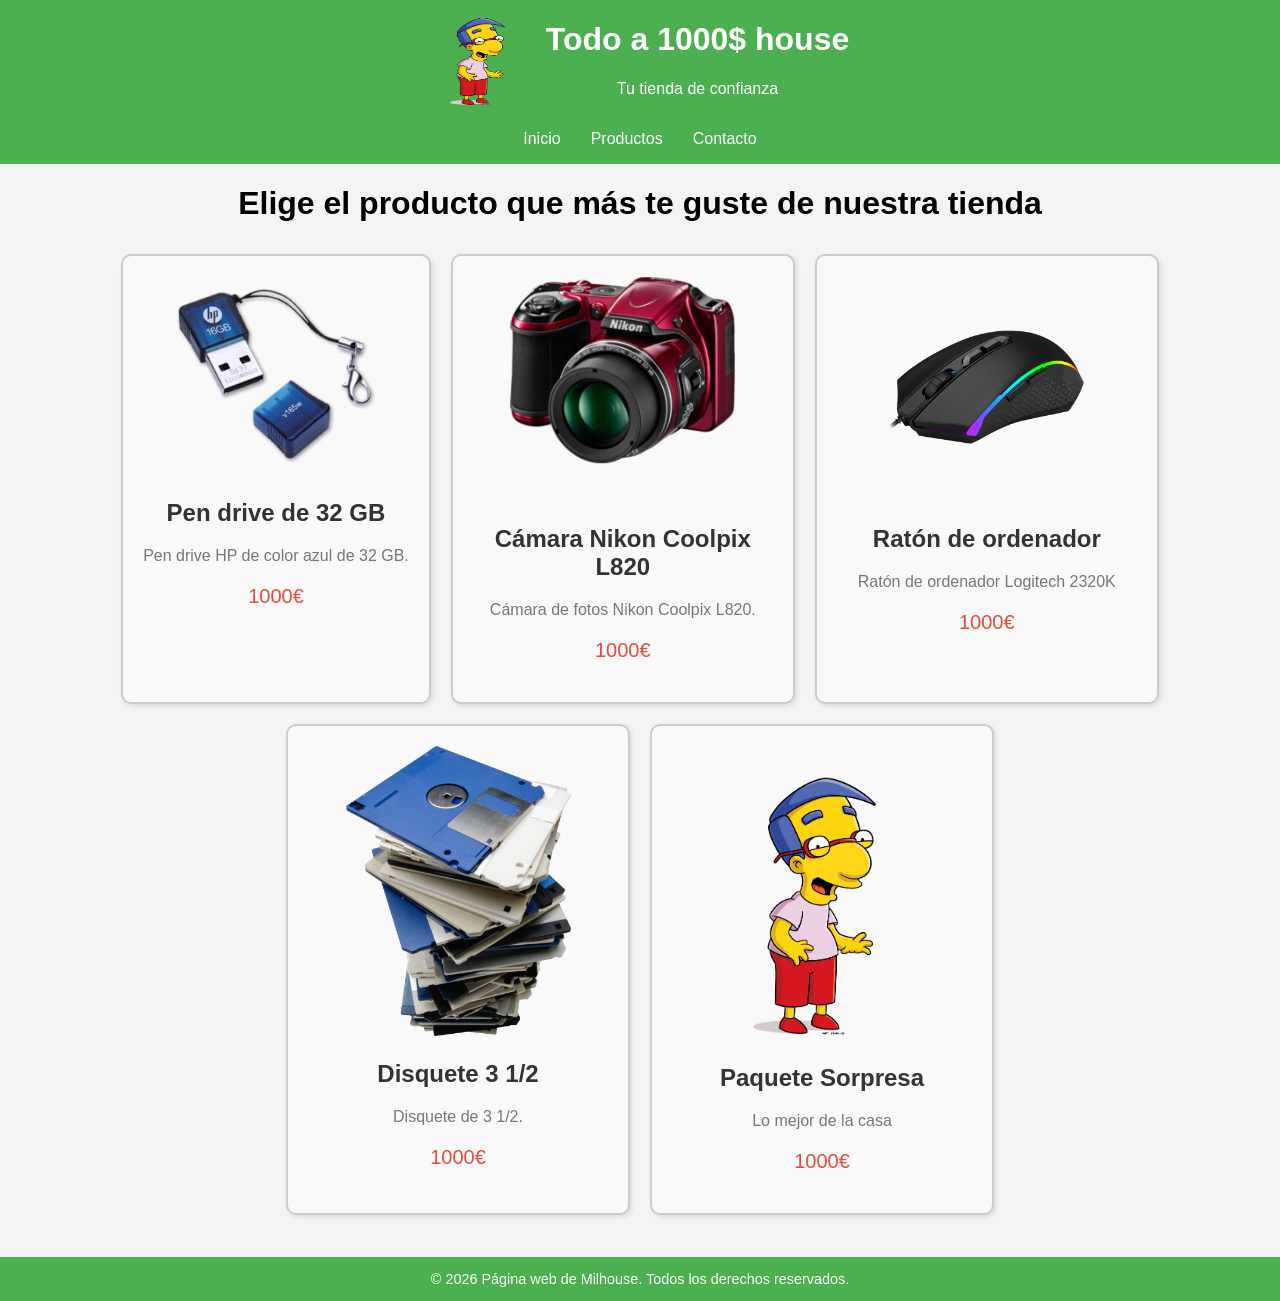
<file: LMSGI-1/Práctica 4/index.html>
<!DOCTYPE html>
<html lang="es">
<head>
    <meta charset="UTF-8">
    <meta name="viewport" content="width=device-width, initial-scale=1.0">
    <meta name="author" content="Tu Nombre">
    <title>Tienda de Milhouse</title>
    <link rel="stylesheet" href="estilos.css">
</head>
<body>
    <header>
        <div class="cabecera-imagen">
            <img src="imagenes/milhouse.png" alt="Imagen de Milhouse">
            <div>
                <h1>Todo a 1000$ house</h1>
                <p>Tu tienda de confianza</p>
            </div>
        </div>
        <nav>
            <ul>
                <li><a href="index.html">Inicio</a></li>
                <li><a href="productos.html">Productos</a></li>
                <li><a href="#">Contacto</a></li>
            </ul>
        </nav>
    </header>

    <main>
        <div class="contenedor-principal">
            <h1>Elige el producto que más te guste de nuestra tienda</h1>
            <div class="contenedor-tarjetas-productos">

                <div class="tarjeta">
                    <img src="imagenes/pendrive.png" alt="Pen drive HP azul de 32 GB">
                    <h2>Pen drive de 32 GB</h2>
                    <p class="descripcionproducto">Pen drive HP de color azul de 32 GB.</p>
                    <p class="precio">1000€</p>
                </div>

                <div class="tarjeta">
                    <img src="imagenes/camara.png" alt="Cámara Nikon Coolpix L820">
                    <h2>Cámara Nikon Coolpix L820</h2>
                    <p class="descripcionproducto">Cámara de fotos Nikon Coolpix L820.</p>
                    <p class="precio">1000€</p>
                </div>

                <div class="tarjeta">
                    <img src="imagenes/mouse.png" alt="Ratón de ordenador">
                    <h2>Ratón de ordenador</h2>
                    <p class="descripcionproducto">Ratón de ordenador Logitech 2320K </p>
                    <p class="precio">1000€</p>
                </div>

                <div class="tarjeta">
                    <img src="imagenes/diskette.png" alt="Disquete de 3 1/2">
                    <h2>Disquete 3 1/2</h2>
                    <p class="descripcionproducto">Disquete de 3 1/2.</p>
                    <p class="precio">1000€</p>
                </div>
              
                <div class="tarjeta">
                    <img src="imagenes/milhouse.png" alt="Disquete de 3 1/2">
                    <h2>Paquete Sorpresa</h2>
                    <p class="descripcionproducto">Lo mejor de la casa</p>
                    <p class="precio">1000€</p>
                </div>
              

            </div>
        </div>
    </main>

    <footer>
        <p>&copy; 2026 Página web de Milhouse. Todos los derechos reservados.</p>
    </footer>
</body>
</html>
</file>
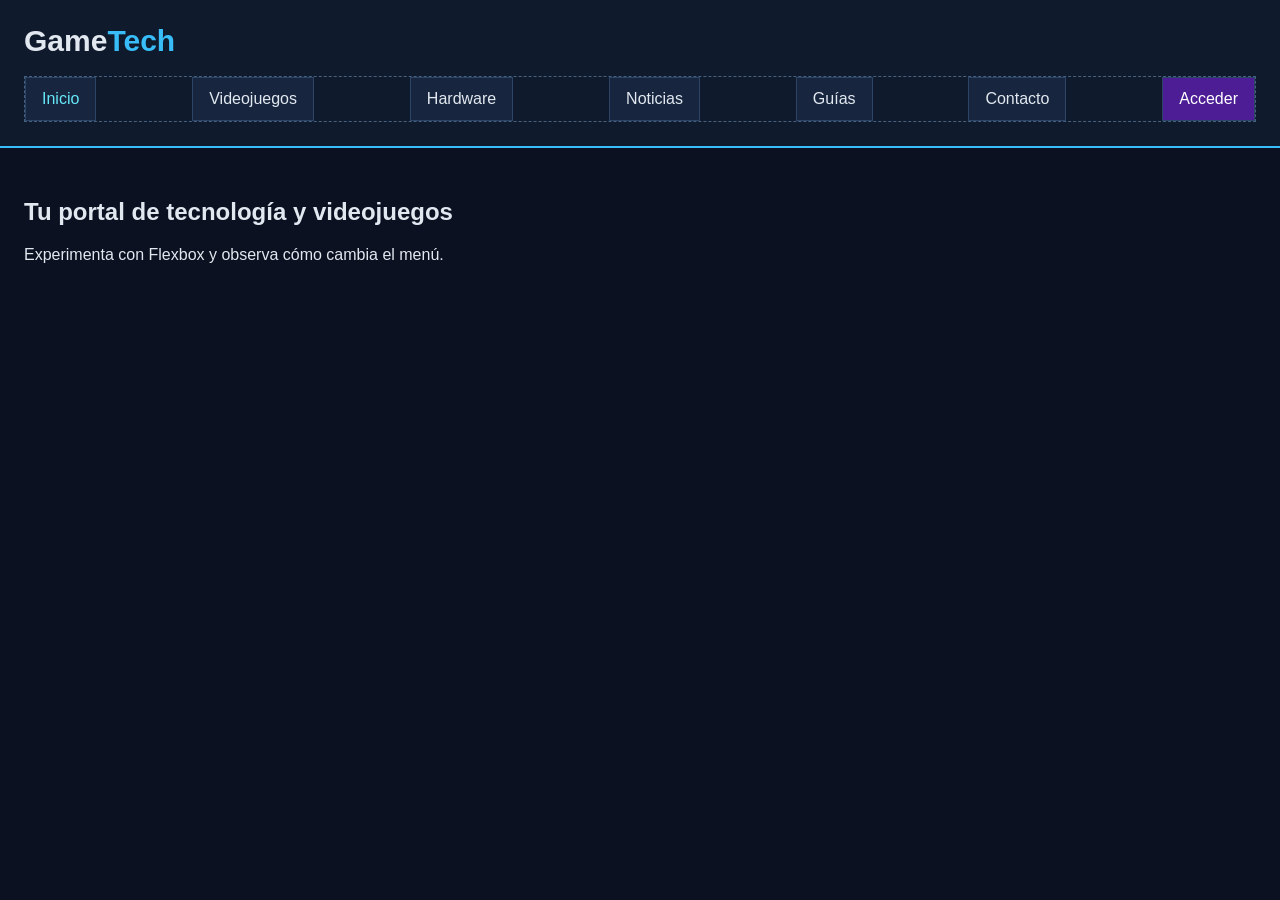
<file: LMSGI-1/Ejercicios LMSGI/Ejercicio Clase/index.html>
<!DOCTYPE html>
<html lang="es">
<head>
  <meta charset="UTF-8">
  <meta name="viewport" content="width=device-width, initial-scale=1.0">
  <title>GameTech | Menú con Flexbox</title>
  <link rel="stylesheet" href="index.css">
</head>
<body>
  <header class="cabecera">
    <h1>Game<span>Tech</span></h1>

    <nav>
      <ul class="menu">
        <li><a href="#inicio" class="actual">Inicio</a></li>
        <li><a href="#videojuegos">Videojuegos</a></li>
        <li><a href="#hardware">Hardware</a></li>
        <li><a href="#noticias">Noticias</a></li>
        <li><a href="#guias">Guías</a></li>
        <li><a href="#contacto">Contacto</a></li>
        <li class="acceso"><a href="#acceder">Acceder</a></li>
      </ul>
    </nav>
  </header>

  <main>
    <h2 id="inicio">Tu portal de tecnología y videojuegos</h2>
    <p>Experimenta con Flexbox y observa cómo cambia el menú.</p>
  </main>
</body>
</html>
</file>
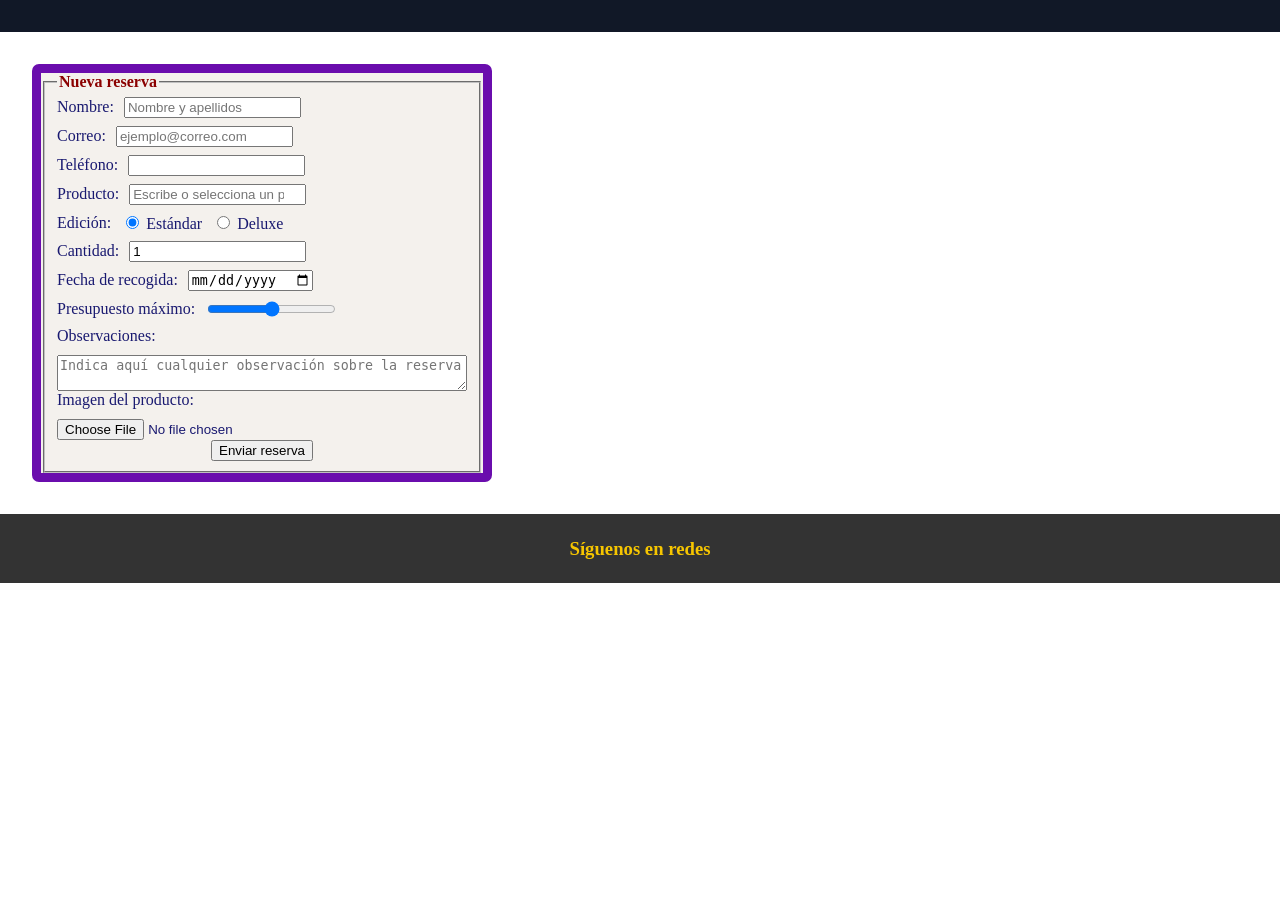
<file: LMSGI-1/Ejercicios LMSGI/Ejercicio Formulario/index.html>
<!DOCTYPE html>
<html lang="es">
<head>
    <meta charset="UTF-8">
    <title>Pixel Zone - Reserva</title>
    <link rel="stylesheet" href="index.css">
</head>
<body>

    <header>
        
    </header>

   
    <main>
        <form action="procesarreserva.php" method="post">
            <fieldset>
                <legend>Nueva reserva</legend>

                <div class="campo">
                    <label for="nombre">Nombre:</label>
                    <input type="text" id="nombre" name="nombre" placeholder="Nombre y apellidos" required>
                </div>

                <div class="campo">
                    <label for="correo">Correo:</label>
                    <input type="email" id="correo" name="correo" placeholder="ejemplo@correo.com" required>
                </div>

                <div class="campo">
                    <label for="telefono">Teléfono:</label>
                    <input type="tel" id="telefono" name="telefono">
                </div>

           

                <div class="campo">
                    <label for="producto">Producto:</label>
                    <input type="text" id="producto" name="producto" list="lista-juegos" placeholder="Escribe o selecciona un producto" required>
                    <!-- definir datalist-->
                    <datalist id="lista-juegos">
                        <option value="EA Sports FC 27">
                        <option value="Minecraft">
                    </datalist>
                </div>

                <div class="campo">
                    <label>Edición:</label>
                    <!-- terminar coleccionista -->
                    <label><input type="radio" name="edicion" value="Estandard" checked> Estándar</label>
                    <label><input type="radio" name="edicion" value="Deluxe"> Deluxe</label>
                </div>

                <div class="campo">
                    <label for="cantidad">Cantidad:</label>
                    <input type="number" id="cantidad" name="cantidad" value="1" required>
                </div>

                <div class="campo">
                    <label for="fecha">Fecha de recogida:</label>
                    <input type="date" id="fecha" name="fecha" required>
                </div>

                <div class="campo">
                    <label for="presupuesto">Presupuesto máximo:</label>
                    <input type="range" id="presupuesto" name="presupuesto" min="0" max="100">
                </div>

                <div class="campo-bloque">
                    <label for="observaciones">Observaciones:</label>
                    <textarea id="observaciones" name="observaciones" placeholder="Indica aquí cualquier observación sobre la reserva"></textarea>
                </div>

                <div class="campo-bloque">
                    <label for="imagen">Imagen del producto:</label>
                    <input type="file" id="imagen" name="imagen">
                </div>

                
                <div class="acciones">
                    <button type="submit">Enviar reserva</button>
                    <!-- botón de reset -->
                </div>
            </fieldset>
        </form>
    </main>


    <footer>
        <h3>Síguenos en redes</h3>
        <div class="redes">
           
            
        </div>
    </footer>

</body>
</html>
</file>
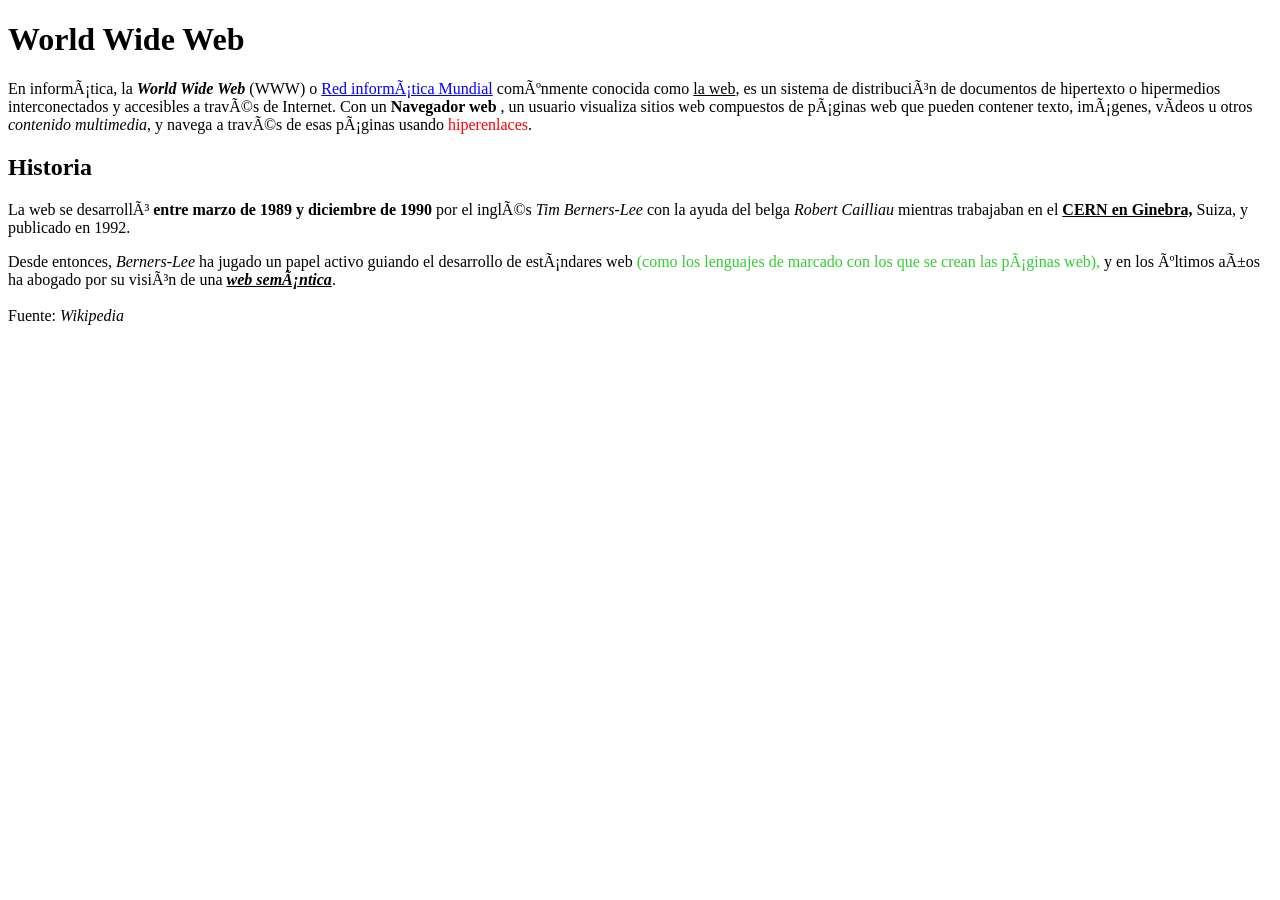
<file: LDM-1/Ejercicios LDM/Ejercicio1.html>
<!DOCTYPE html>
<html lang="es">
<html>
  <head>
    <title>World Wide Web</title>
    <meta charset=" "UTF-8">
    <meta http-equiv="Content-Type" content="text/html;"> 
  </head>
  <body>
    <div class="content">
      <h1>World Wide Web</h1>
      <p>
        En informática, la <strong><em>World Wide Web</em></strong> (WWW) o <a href="https://es.wikipedia.org/wiki/World_Wide_Web" target="_blank" rel="noopener noreferrer" style="color: blue;">Red informática Mundial</a> comúnmente conocida como <u>la web</u>, es un sistema de distribución de documentos de hipertexto o hipermedios interconectados y accesibles a través de Internet. Con un <strong>Navegador web</strong> , un usuario visualiza sitios web compuestos de páginas web que pueden contener texto, imágenes, vídeos u otros <em>contenido multimedia</em>, y navega a través de esas páginas usando <span style="color: red;">hiperenlaces</span>.
      </p>
      <h2>Historia</h2>
      <p>
        La web se desarrolló <strong>entre marzo de 1989 y diciembre de 1990 </strong> por el inglés <em>Tim Berners-Lee</em> con la ayuda del belga <em>Robert Cailliau</em> mientras trabajaban en el <strong><u>CERN en Ginebra,</u></strong>  Suiza, y publicado en 1992.

        <div>Desde entonces, <em>Berners-Lee</em> ha jugado un papel activo guiando el desarrollo de estándares web <span style="color: limegreen;">(como los lenguajes de marcado con los que se crean las páginas web),</span> y en los últimos años ha abogado por su visión de una <strong><em><u>web semántica</u></em></strong>.</div>

        <br>
        <div>Fuente: <em>Wikipedia</em></div>
      </p>
    </div>
  </body>
</html>
</file>
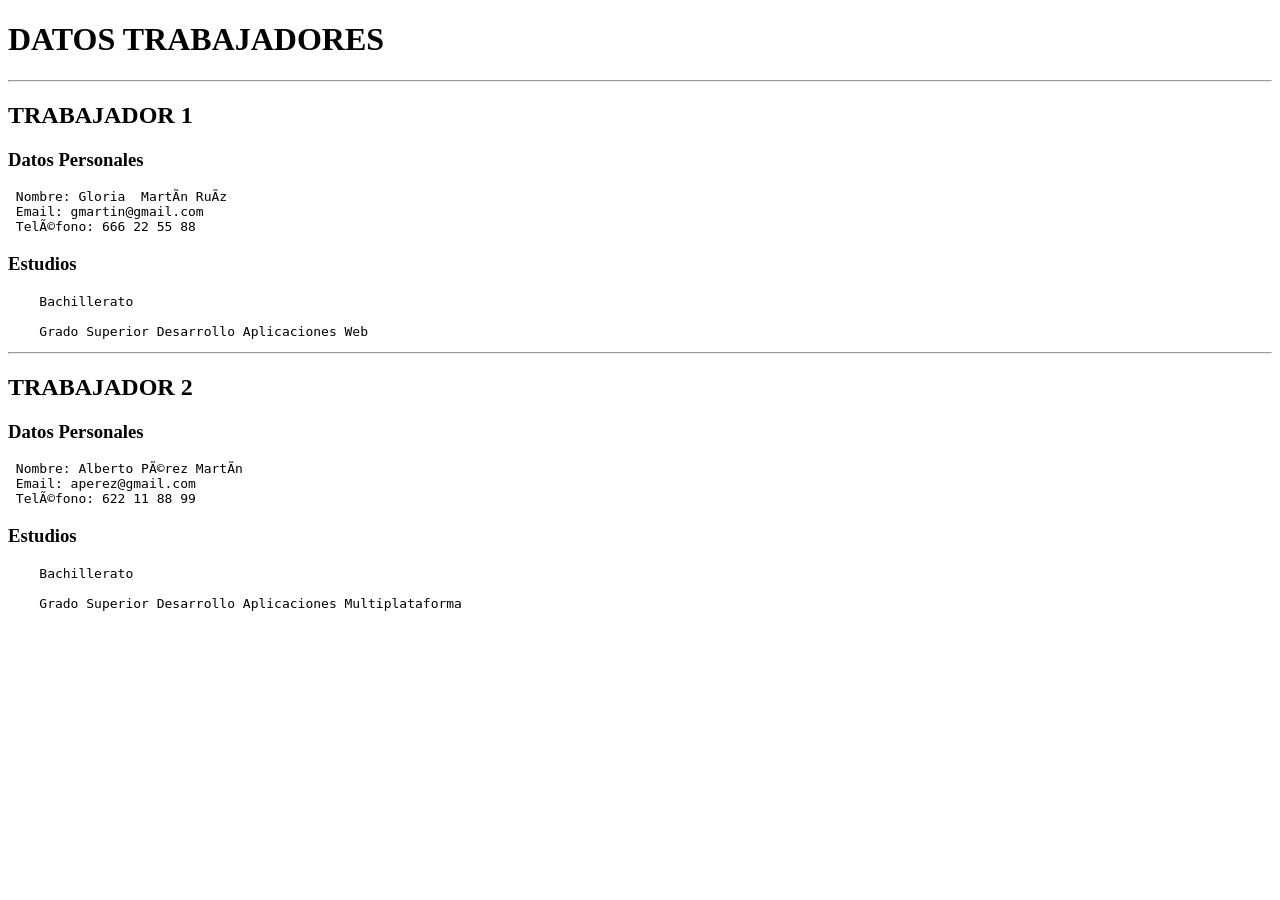
<file: LDM-1/Ejercicios LDM/Ejercicio3.html>
<!DOCTYPE html>
<html lang="en">
</html>
<head>
    <title>Ejercicio 3</title>
    <meta charset=" "UTF-8">
    <meta http-equiv="Content-Type" content="text/html;">
    </head>
<h1>DATOS TRABAJADORES</h1>
<hr>
<div class="trabajador"></div>
<h2>TRABAJADOR 1</h2>
<div class="personales"> </div>
<h3><strong>Datos Personales</strong></h3>
<pre>
 Nombre: Gloria  Martín Ruíz
 Email: gmartin@gmail.com 
 Teléfono: 666 22 55 88
</pre> <!--<pre> para agrupar contenidos-->
<h3><strong>Estudios</strong></h3>
<pre>
    Bachillerato

    Grado Superior Desarrollo Aplicaciones Web
</pre>
<hr>
<h2>TRABAJADOR 2</h2>
<h3><strong>Datos Personales</strong></h3>
<pre>
 Nombre: Alberto Pérez Martín
 Email: aperez@gmail.com 
 Teléfono: 622 11 88 99
</pre> <!--<pre> para agrupar contenidos-->
<h3><strong>Estudios</strong></h3>
<pre>
    Bachillerato

    Grado Superior Desarrollo Aplicaciones Multiplataforma
</pre>
</file>
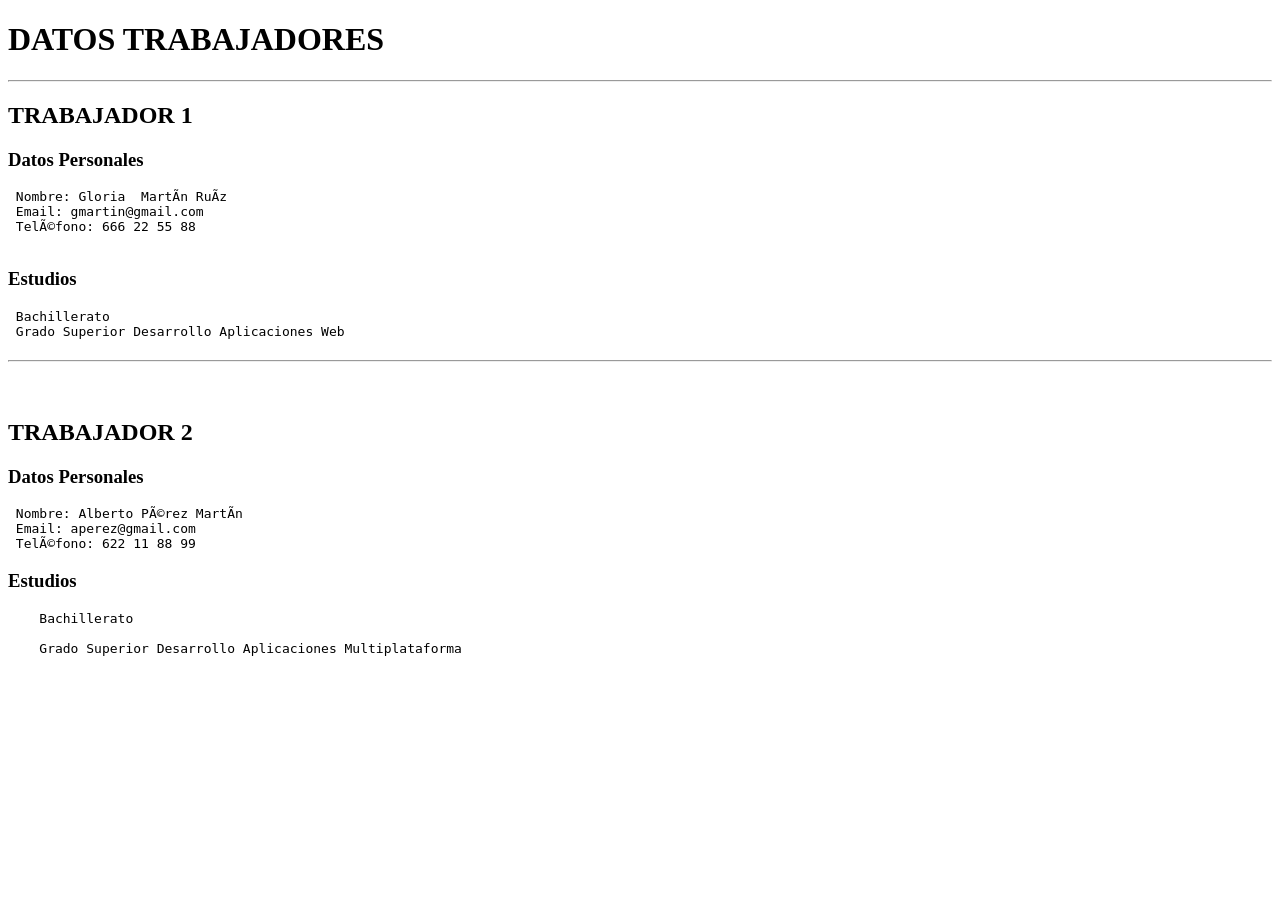
<file: LMSGI-1/Ejercicios LMSGI/Ejercicio3.html>
<!DOCTYPE html>
<html lang="en">
</html>
<head>
    <title>Ejercicio 3</title>
    <meta charset=" "UTF-8">
    <meta http-equiv="Content-Type" content="text/html;">
</head>
<h1>DATOS TRABAJADORES</h1>
<div class="trabajador">
<hr>
<h2>TRABAJADOR 1</h2></div>
<div class="personales"> </div>
<h3><strong>Datos Personales</strong></h3>
<pre>
 Nombre: Gloria  Martín Ruíz
 Email: gmartin@gmail.com 
 Teléfono: 666 22 55 88

</pre> </div> <!--<pre> para agrupar contenidos-->
    
    <div class ="Estudios"  > 
        <h3><strong>Estudios</strong></h3>
        <pre>
 Bachillerato
 Grado Superior Desarrollo Aplicaciones Web
            <hr>
        </pre></div>
<h2>TRABAJADOR 2</h2>
<h3><strong>Datos Personales</strong></h3>
<pre>
 Nombre: Alberto Pérez Martín
 Email: aperez@gmail.com 
 Teléfono: 622 11 88 99
</pre> <!--<pre> para agrupar contenidos-->
<h3><strong>Estudios</strong></h3>
<pre>
    Bachillerato

    Grado Superior Desarrollo Aplicaciones Multiplataforma
</pre>
</file>
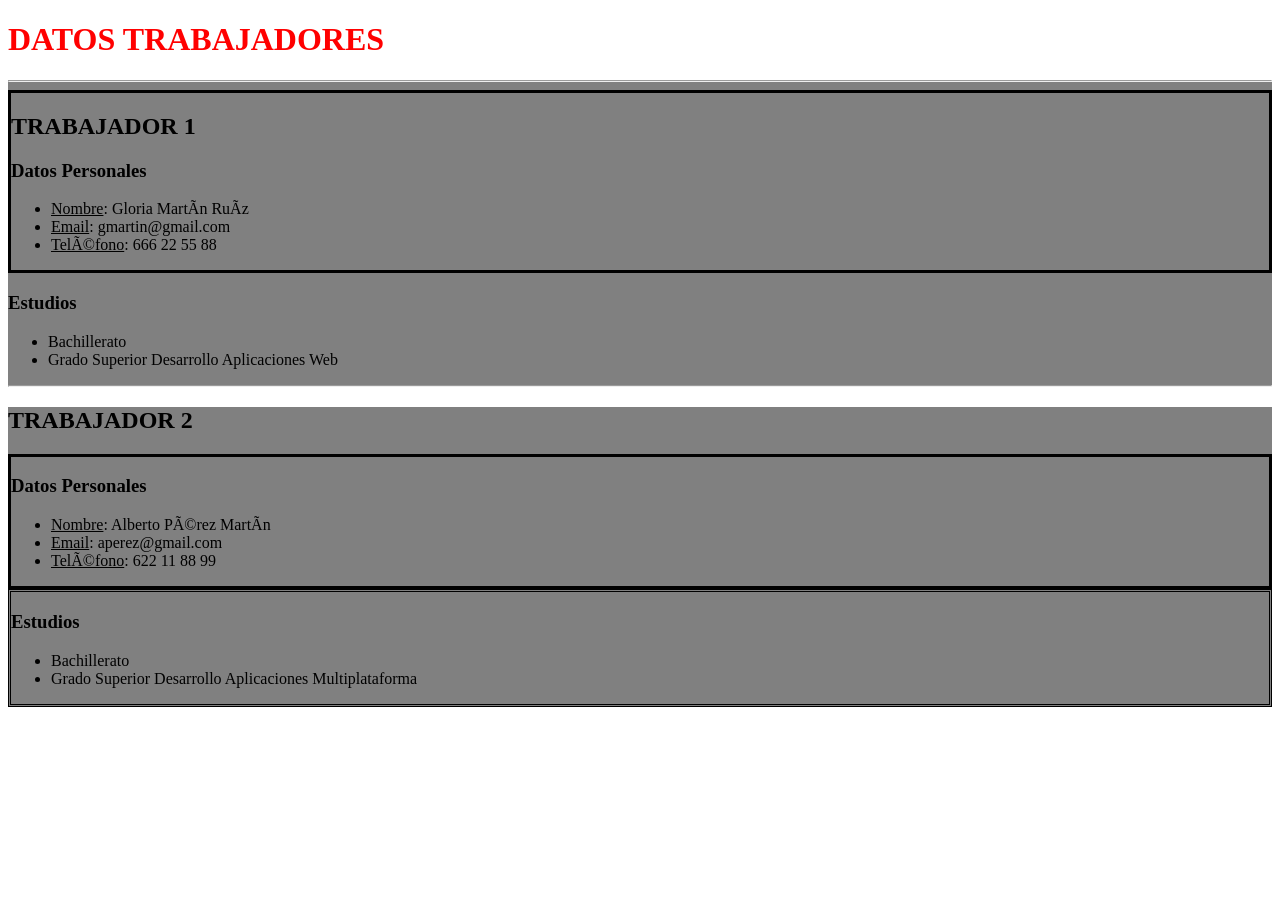
<file: LMSGI-1/Ejercicios LMSGI/Ejercicio 4/Ejercicio4.html>
<!DOCTYPE html>
<html lang="en">

</html>

<head>
    <title>Ejercicio 4</title>
    <meta charset=" " UTF-8">
    <meta http-equiv="Content-Type" content="text/html;">
    <meta name="description" content="Página básica HTML y CSS">
    <meta name="author" content="Daniel Salguero Rosa">
    <meta name="keywords" content=HTML%,CSS3,listas,div">
    <link rel="stylesheet" href="Ejercicio4.css" </head>
    <h1>DATOS TRABAJADORES</h1>
    <div class="trabajador">
        <hr>
        <div class="personales">
            <h2>TRABAJADOR 1</h2>
            <h3><strong>Datos Personales</strong></h3>
            <!--Lista desordenada ul>li*3-->
            <ul>
                <li><span class="Texto-subrayado"">Nombre</span>: Gloria Martín Ruíz</li>
                <li><span class=" Texto-subrayado"">Email</span>: gmartin@gmail.com </li>
                <li><span class="Texto-subrayado"">Teléfono</span>: 666 22 55 88</li>
            </ul>
            
            
        </pre>
    </div> <!--<pre> para agrupar contenidos-->
        
        <div class=" Estudios">
            <h3><strong>Estudios</strong></h3>
            <ul>
                <li>Bachillerato</li>
                <li>Grado Superior Desarrollo Aplicaciones Web</li>
            </ul>
            <hr>
        </pre>
    </div>
</div>
    
    <div class="trabajador">

        <h2>TRABAJADOR 2</h2>
        <div class="personales">
            <h3><strong>Datos Personales</strong></h3>
            <ul>
                <li><span class="Texto-subrayado"">Nombre</span>: Alberto Pérez Martín</li>
        <li><span class=" Texto-subrayado"">Email</span>: aperez@gmail.com </li>
                <li><span class="Texto-subrayado"">Teléfono</span>: 622 11 88 99</li>
    </ul>
    
</div>
<!--<pre> para agrupar contenidos-->
    <div class=" estudios">
                        <h3><strong>Estudios</strong></h3>
                        <ul>
                            <li>Bachillerato</li>
                            <li>Grado Superior Desarrollo Aplicaciones Multiplataforma</li>
                        </ul>
        </div>
    </div>
</file>
<file: LMSGI-1/Práctica 4/estilos.css>
body {
    margin: 0;
    min-height: 100vh;
    font-family: 'Arial', sans-serif;
    background-color: #F4F4F4;
    display: flex;
    flex-direction: column;
}

main {
    flex-grow: 1;
}

.contenedor-principal {
    padding: 0 2rem 2rem 2rem;
}

header {
    background-color: #4CAF50;
    color: white;
    text-align: center;
}

.cabecera-imagen {
    display: flex;
    flex-direction: row;
    justify-content: center;
    align-items: center;
}

.cabecera-imagen img {
    width: 100px;
    height: 100px;
    margin-right: 15px;
}

nav ul {
    list-style: none;
    padding: 0;
    display: flex;
    flex-direction: row;
    justify-content: center;
    gap: 30px;
}

nav a {
    color: white;
    text-decoration: none;
}

footer {
    background-color: #4CAF50;
    color: white;
    text-align: center;
    font-size: 0.9rem;
}

.contenedor-principal h1 {
    text-align: center;
}

.contenedor-tarjetas-productos {
    display: flex;
    flex-direction: row;
    flex-wrap: wrap;
    justify-content: center;
    gap: 20px;
    padding: 10px;
}

.tarjeta {
    border: 2px solid #CCC;
    border-radius: 10px;
    padding: 20px;
    max-width: 300px;
    text-align: center;
    background-color: #F9F9F9;
    box-shadow: 2px 2px 5px rgba(0, 0, 0, 0.1);
}

.tarjeta img {
    max-width: 75%;
    border-radius: 10px;
}

.tarjeta h2 {
    color: #333;
}

.descripcionproducto {
    color: #777;
}

.precio {
    font-size: 1.25rem;
    color: #E74C3C;
}

.tarjeta {
    transition: 0.3s;
}

.tarjeta:hover {
    transform: scale(1.05);
    box-shadow: 0 8px 16px rgba(0, 0, 0, 0.2);
}
</file>
<file: LMSGI-1/Ejercicios LMSGI/Ejercicio Clase/index.css>
* {
    box-sizing: border-box;
}

body {
    margin: 0;
    font-family: Arial, sans-serif;
    color: #e2e8f0;
    background-color: #0b1120;
}

.cabecera {
    background-color: #101a2d;
    padding: 24px;
    border-bottom: 2px solid #38bdf8;
}

h1 {
    margin: 0 0 18px;
    font-size: 30px;
}

h1 span {
    color: #38bdf8;
}

.menu {
    display: flex;
    flex-direction: row;
    justify-content: space-between;
    gap: 12px;
    align-items: center;

    list-style: none;
    padding: 0;
    margin: 0;
    border: 1px dashed #45617f;
    /* min-height: 800px; */
}

.menu>li {
    background-color: #17263e;
    border: 1px solid #2c4566;
}

.menu a {
    display: block;

    padding: 12px 16px;
    color: #e2e8f0;
    text-decoration: none;

}

.menu a:hover {
    background-color: #203757;
}

.menu a.actual {
    display: flex;
    color: #67e8f9;
}

.acceso a {
    background-color: #4c1d95;
    color: white;
}

main {
    padding: 30px 24px;
}

main h2 {
    font-size: 24px;
}
</file>
<file: LMSGI-1/Ejercicios LMSGI/Ejercicio Formulario/index.css>
* {
    box-sizing: border-box;
}

body {
   
    margin: 0;
    display: flex;
    flex-direction: column;
}


header {
    background-color: #111827;
    padding: 1rem;
    display: flex;
    justify-content: center;
    align-items: center;
}

header img {
    width: 300px;
    height: 110px;
}


main {
    padding: 2rem;

}

/* Formulario */
form {
    background-color: #F4F1ED;
    color: midnightblue;
    border-color: #6A0DAD;
    border-width: 9px;
    border-style: solid;
    border-radius: 7px;
    width: 460px;
    /* Centrar  formulario  */
}

legend {
    color: darkred;
    font-weight: bold;
}


.campo {
    display: flex;
    flex-direction: row;
    gap: 10px;
    align-items: center;
    margin-bottom: 8px;
}

.campo-bloque {
    display: flex;
    flex-direction: column;
    gap: 10px;
}

.acciones {
    display: flex;
    justify-content: center;
    align-items: center;
    gap: 10px;
}


footer {
    background-color: #333;
    color: white;
    text-align: center;
    padding: 5px;
}

footer h3 {
    color: #F7C600;
}

/* Definir  dimensioness de redes sociales  */
/*  Quitar  subrayado , ajustar estilos de los enlaces del pie de página */
</file>
<file: LMSGI-1/Ejercicios LMSGI/Ejercicio 4/Ejercicio4.css>
h1{
    color: red;
}
.trabajador {
    background-color: grey;
}
/*h2 pertenece a trabajador*/
h2.trabajador{
    text-align: center;

}
.personales {
border-style: solid;
}
.estudios{ 
border-style: double;
}
.Texto-subrayado{
    text-decoration: underline;
}
</file>
